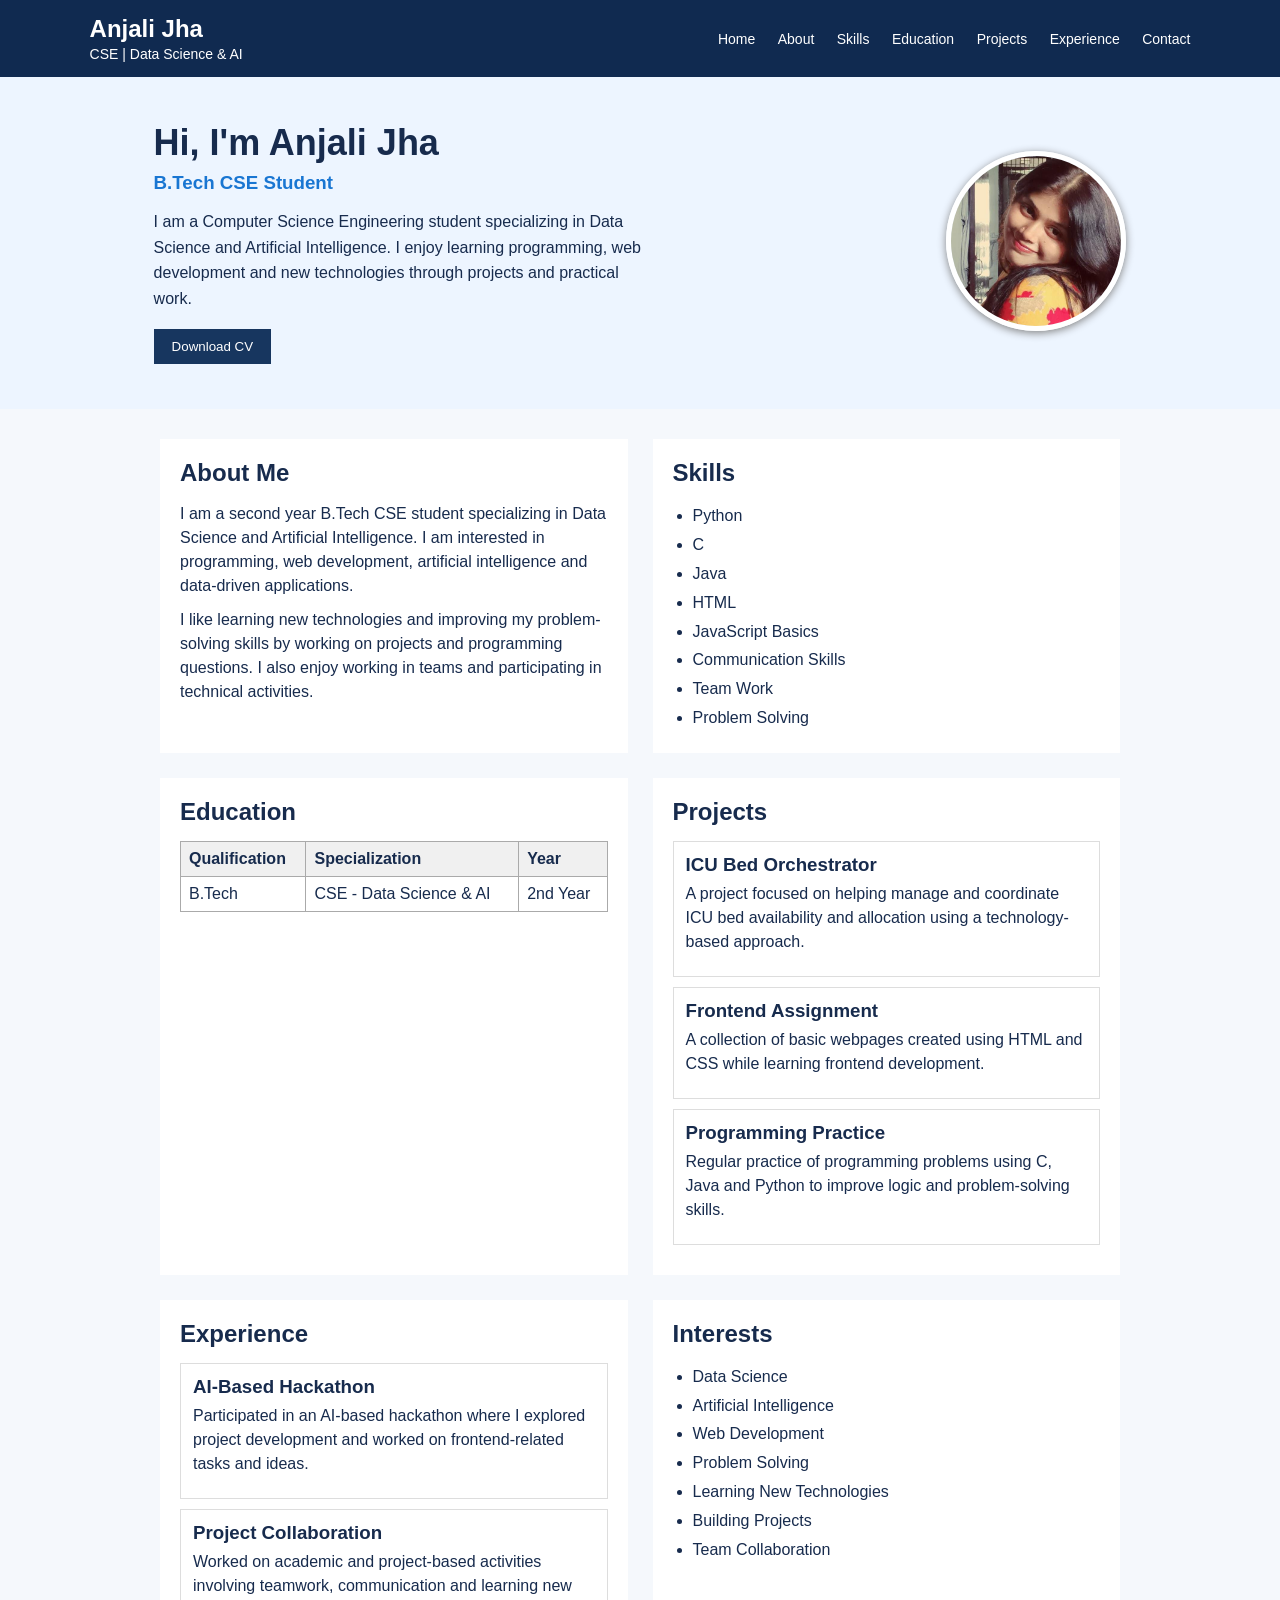
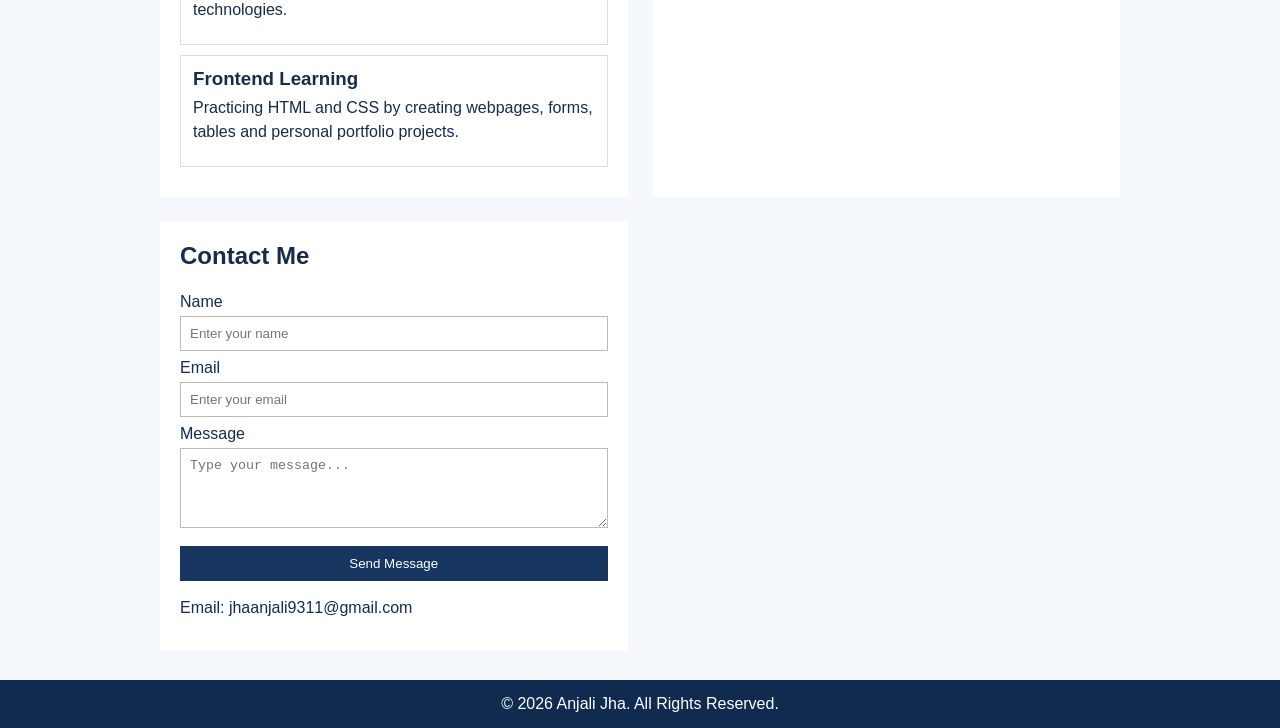
<file: index.html>
<!DOCTYPE html>
<html>
<head>
    <title>Anjali Jha - Portfolio</title>
    <link rel="stylesheet" href="style.css">
</head>

<body>

    <header>
        <div class="logo">
            <h2>Anjali Jha</h2>
            <p>CSE | Data Science & AI</p>
        </div>

        <nav>
            <a href="#home">Home</a>
            <a href="#about">About</a>
            <a href="#skills">Skills</a>
            <a href="#education">Education</a>
            <a href="#projects">Projects</a>
            <a href="#experience">Experience</a>
            <a href="#contact">Contact</a>
        </nav>
    </header>


    <section id="home" class="home">

        <div class="intro">
            <h1>Hi, I'm Anjali Jha</h1>
            <h3>B.Tech CSE Student</h3>

            <p>
                I am a Computer Science Engineering student specializing
                in Data Science and Artificial Intelligence. I enjoy
                learning programming, web development and new technologies
                through projects and practical work.
            </p>

            <button>Download CV</button>
        </div>

        <div class="photo">
            <img src="anjaliphoto.jpg" alt="Anjali Jha">
        </div>

    </section>


    <section class="content">

        <div id="about" class="box">
            <h2>About Me</h2>

            <p>
                I am a second year B.Tech CSE student specializing in
                Data Science and Artificial Intelligence. I am interested
                in programming, web development, artificial intelligence
                and data-driven applications.
            </p>

            <p>
                I like learning new technologies and improving my
                problem-solving skills by working on projects and
                programming questions. I also enjoy working in teams
                and participating in technical activities.
            </p>
        </div>


        <div id="skills" class="box">
            <h2>Skills</h2>

            <ul>
                <li>Python</li>
                <li>C</li>
                <li>Java</li>
                <li>HTML</li>
                <li>JavaScript Basics</li>
                <li>Communication Skills</li>
                <li>Team Work</li>
                <li>Problem Solving</li>
            </ul>
        </div>


        <div id="education" class="box">
            <h2>Education</h2>

            <table>
                <tr>
                    <th>Qualification</th>
                    <th>Specialization</th>
                    <th>Year</th>
                </tr>

                <tr>
                    <td>B.Tech</td>
                    <td>CSE - Data Science & AI</td>
                    <td>2nd Year</td>
                </tr>
            </table>
        </div>


        <div id="projects" class="box">
            <h2>Projects</h2>

            <div class="project">
                <h3>ICU Bed Orchestrator</h3>
                <p>
                    A project focused on helping manage and coordinate
                    ICU bed availability and allocation using a
                    technology-based approach.
                </p>
            </div>

            <div class="project">
                <h3>Frontend Assignment</h3>
                <p>
                    A collection of basic webpages created using HTML
                    and CSS while learning frontend development.
                </p>
            </div>

            <div class="project">
                <h3>Programming Practice</h3>
                <p>
                    Regular practice of programming problems using
                    C, Java and Python to improve logic and
                    problem-solving skills.
                </p>
            </div>
        </div>


        <div id="experience" class="box">
            <h2>Experience</h2>

            <div class="project">
                <h3>AI-Based Hackathon</h3>
                <p>
                    Participated in an AI-based hackathon where I
                    explored project development and worked on
                    frontend-related tasks and ideas.
                </p>
            </div>

            <div class="project">
                <h3>Project Collaboration</h3>
                <p>
                    Worked on academic and project-based activities
                    involving teamwork, communication and learning
                    new technologies.
                </p>
            </div>

            <div class="project">
                <h3>Frontend Learning</h3>
                <p>
                    Practicing HTML and CSS by creating webpages,
                    forms, tables and personal portfolio projects.
                </p>
            </div>
        </div>


        <div class="box">
            <h2>Interests</h2>

            <ul>
                <li>Data Science</li>
                <li>Artificial Intelligence</li>
                <li>Web Development</li>
                <li>Problem Solving</li>
                <li>Learning New Technologies</li>
                <li>Building Projects</li>
                <li>Team Collaboration</li>
            </ul>
        </div>


        <div id="contact" class="box">
            <h2>Contact Me</h2>

            <form>
                <label>Name</label>
                <input type="text" placeholder="Enter your name">

                <label>Email</label>
                <input type="email" placeholder="Enter your email">

                <label>Message</label>
                <textarea placeholder="Type your message..."></textarea>

                <button type="submit">Send Message</button>
            </form>

            <p class="email">
                Email: jhaanjali9311@gmail.com
            </p>

            <p>
                
            </p>
        </div>

    </section>


    <footer>
        <p>© 2026 Anjali Jha. All Rights Reserved.</p>
    </footer>

</body>
</html>
</file>
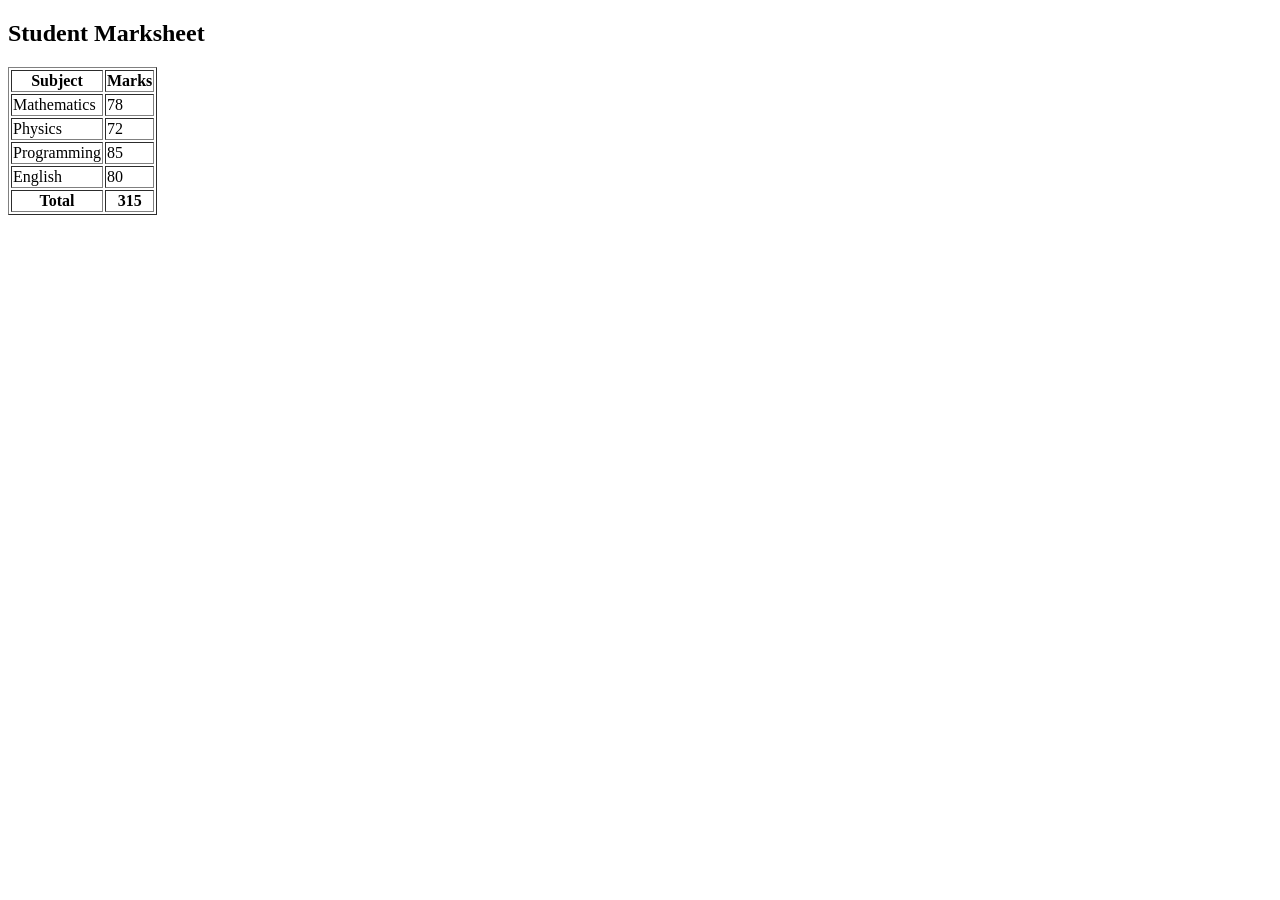
<file: 1_marksheet.html>
<!DOCTYPE html>
<html>
<head>
    <title>Student Marksheet</title>
</head>
<body>

<h2>Student Marksheet</h2>

<table border="1">
    <tr>
        <th>Subject</th>
        <th>Marks</th>
    </tr>
    <tr>
        <td>Mathematics</td>
        <td>78</td>
    </tr>
    <tr>
        <td>Physics</td>
        <td>72</td>
    </tr>
    <tr>
        <td>Programming</td>
        <td>85</td>
    </tr>
    <tr>
        <td>English</td>
        <td>80</td>
    </tr>
    <tr>
        <th>Total</th>
        <th>315</th>
    </tr>
</table>

</body>
</html>
</file>
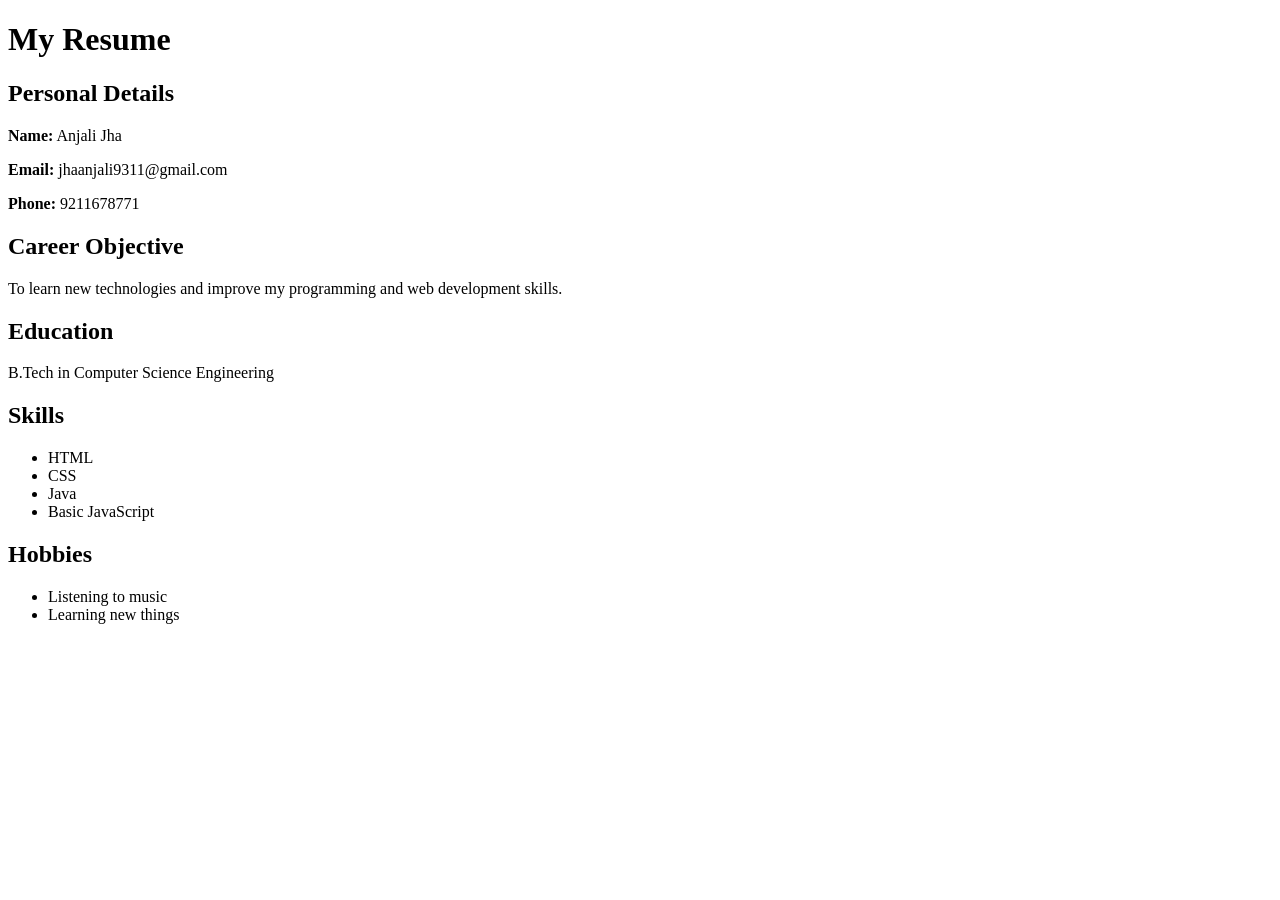
<file: 2_resume.html>
<!DOCTYPE html>
<html>
<head>
    <title>My Resume</title>
</head>
<body>

<h1>My Resume</h1>

<h2>Personal Details</h2>
<p><b>Name:</b> Anjali Jha</p>
<p><b>Email:</b> jhaanjali9311@gmail.com</p>
<p><b>Phone:</b> 9211678771</p>

<h2>Career Objective</h2>
<p>
    To learn new technologies and improve my programming and web development skills.
</p>

<h2>Education</h2>
<p>B.Tech in Computer Science Engineering</p>

<h2>Skills</h2>
<ul>
    <li>HTML</li>
    <li>CSS</li>
    <li>Java</li>
    <li>Basic JavaScript</li>
</ul>

<h2>Hobbies</h2>
<ul>
    <li>Listening to music</li>
    <li>Learning new things</li>
</ul>

</body>
</html>
</file>
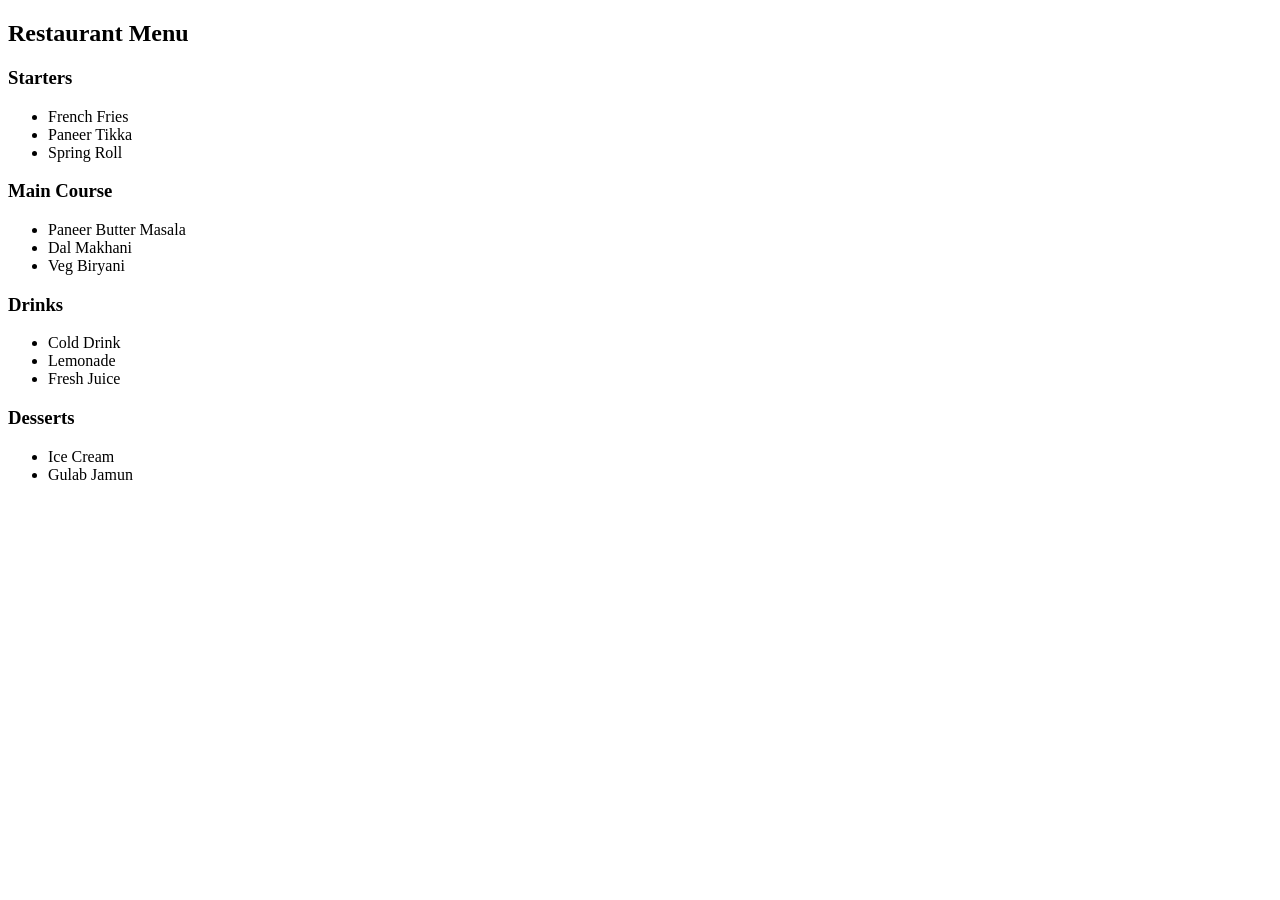
<file: 3_restaurant_menu.html>
<!DOCTYPE html>
<html>
<head>
    <title>Restaurant Menu</title>
</head>
<body>

<h2>Restaurant Menu</h2>

<h3>Starters</h3>
<ul>
    <li>French Fries</li>
    <li>Paneer Tikka</li>
    <li>Spring Roll</li>
</ul>

<h3>Main Course</h3>
<ul>
    <li>Paneer Butter Masala</li>
    <li>Dal Makhani</li>
    <li>Veg Biryani</li>
</ul>

<h3>Drinks</h3>
<ul>
    <li>Cold Drink</li>
    <li>Lemonade</li>
    <li>Fresh Juice</li>
</ul>

<h3>Desserts</h3>
<ul>
    <li>Ice Cream</li>
    <li>Gulab Jamun</li>
</ul>

</body>
</html>
</file>
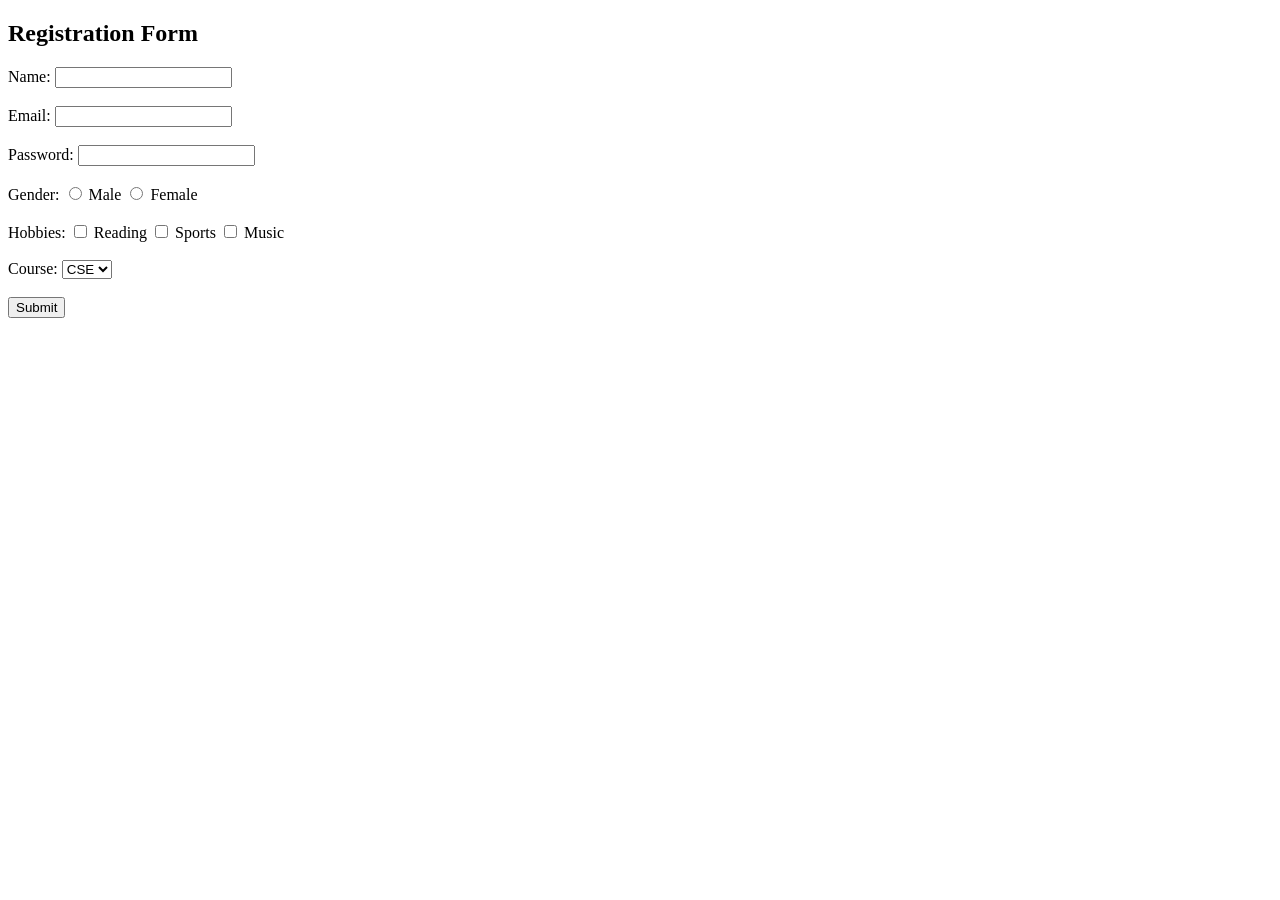
<file: 4_registration_form.html>
<!DOCTYPE html>
<html>
<head>
    <title>Registration Form</title>
</head>
<body>

<h2>Registration Form</h2>

<form>
    <label for="name">Name:</label>
    <input type="text" id="name" name="name">
    <br><br>

    <label for="email">Email:</label>
    <input type="email" id="email" name="email">
    <br><br>

    <label for="password">Password:</label>
    <input type="password" id="password" name="password">
    <br><br>

    <label>Gender:</label>
    <input type="radio" id="male" name="gender" value="male">
    <label for="male">Male</label>

    <input type="radio" id="female" name="gender" value="female">
    <label for="female">Female</label>
    <br><br>

    <label>Hobbies:</label>
    <input type="checkbox" id="reading" name="hobby" value="reading">
    <label for="reading">Reading</label>

    <input type="checkbox" id="sports" name="hobby" value="sports">
    <label for="sports">Sports</label>

    <input type="checkbox" id="music" name="hobby" value="music">
    <label for="music">Music</label>
    <br><br>

    <label for="course">Course:</label>
    <select id="course" name="course">
        <option value="cse">CSE</option>
        <option value="ece">ECE</option>
        <option value="me">ME</option>
        <option value="ce">CE</option>
    </select>
    <br><br>

    <input type="submit" value="Submit">
</form>

</body>
</html>
</file>
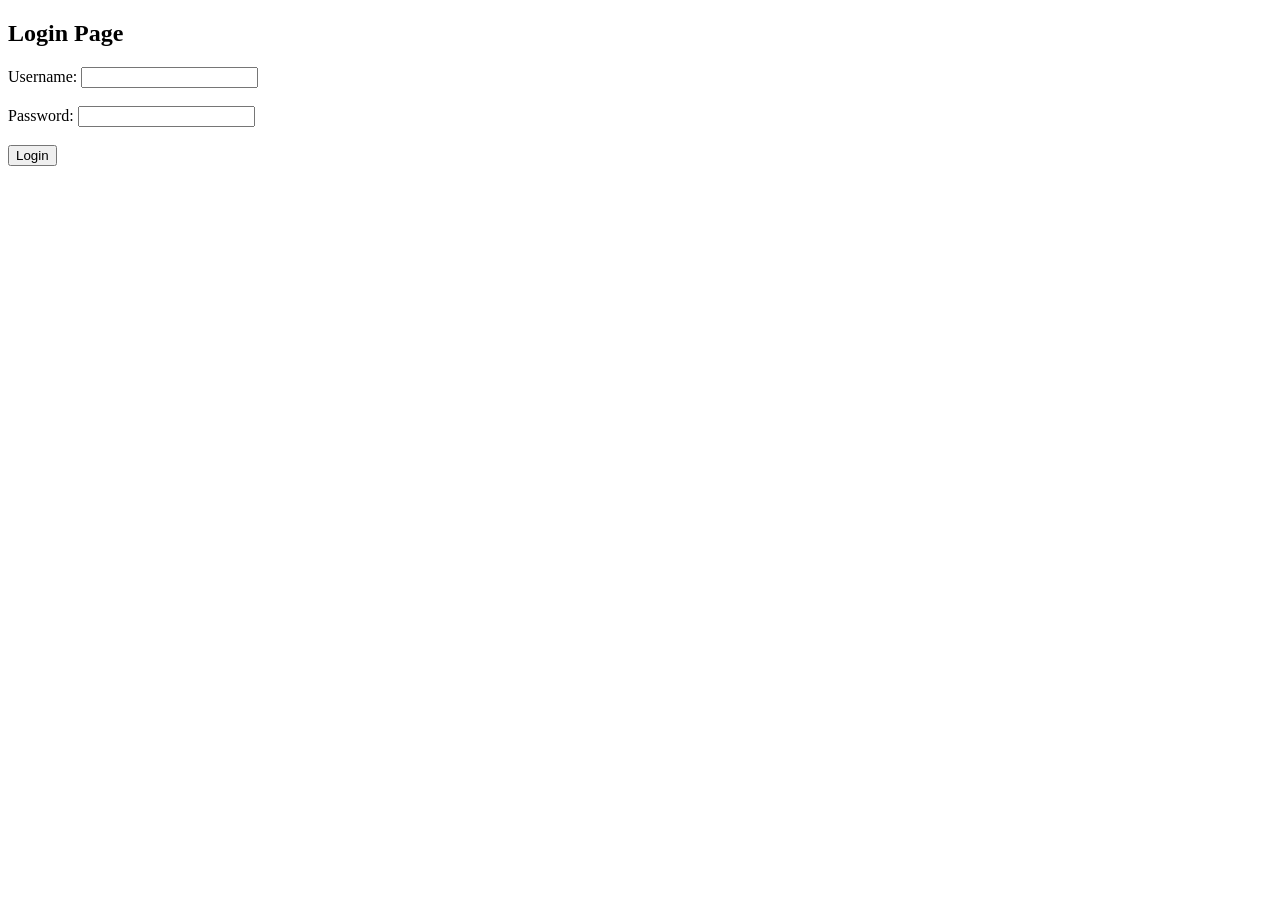
<file: 5_login_page.html>
<!DOCTYPE html>
<html>
<head>
    <title>Login Page</title>
</head>
<body>

<h2>Login Page</h2>

<form>
    <label for="username">Username:</label>
    <input type="text" id="username" name="username">
    <br><br>

    <label for="password">Password:</label>
    <input type="password" id="password" name="password">
    <br><br>

    <input type="submit" value="Login">
</form>

</body>
</html>
</file>
<file: style.css>
* {
    margin: 0;
    padding: 0;
    box-sizing: border-box;
}

body {
    font-family: Arial, sans-serif;
    background-color: #f5f8fc;
    color: #172b4d;
}

header {
    background-color: #102a50;
    color: white;
    padding: 15px 7%;
    display: flex;
    justify-content: space-between;
    align-items: center;
}

.logo h2 {
    margin-bottom: 3px;
}

.logo p {
    color: white;
    font-size: 14px;
}

nav a {
    color: white;
    text-decoration: none;
    margin-left: 18px;
    font-size: 14px;
}

nav a:hover {
    color: #ffd700;
}

.home {
    min-height: 330px;
    padding: 45px 12%;
    display: flex;
    justify-content: space-between;
    align-items: center;
    background-color: #edf5ff;
}

.intro {
    width: 55%;
}

.intro h1 {
    font-size: 36px;
    margin-bottom: 8px;
}

.intro h3 {
    color: #1976d2;
    margin-bottom: 15px;
}

.intro p {
    line-height: 1.6;
    max-width: 500px;
}

button {
    background-color: #17365f;
    color: white;
    border: none;
    padding: 10px 18px;
    margin-top: 18px;
    cursor: pointer;
}

button:hover {
    background-color: #24558f;
}

.photo img {
    width: 180px;
    height: 180px;
    border-radius: 50%;
    object-fit: cover;
    object-position: center top;
    border: 5px solid white;
    box-shadow: 0 2px 8px gray;
}

.content {
    width: 75%;
    margin: 30px auto;
    display: grid;
    grid-template-columns: 1fr 1fr;
    gap: 25px;
}

.box {
    background-color: white;
    padding: 20px;
}

.box h2 {
    margin-bottom: 15px;
}

.box p {
    line-height: 1.5;
    margin-bottom: 10px;
}

ul {
    padding-left: 20px;
    line-height: 1.8;
}

table {
    width: 100%;
    border-collapse: collapse;
}

th, td {
    border: 1px solid #aaa;
    padding: 8px;
    text-align: left;
}

th {
    background-color: #f0f0f0;
}

.project {
    border: 1px solid #ddd;
    padding: 12px;
    margin-bottom: 10px;
}

.project h3 {
    margin-bottom: 6px;
}

form {
    display: flex;
    flex-direction: column;
}

label {
    margin-top: 8px;
    margin-bottom: 5px;
}

input, textarea {
    padding: 9px;
    border: 1px solid #bbb;
}

textarea {
    height: 80px;
}

.email {
    margin-top: 15px;
}

footer {
    background-color: #102a50;
    color: white;
    text-align: center;
    padding: 15px;
    margin-top: 30px;
}
</file>
